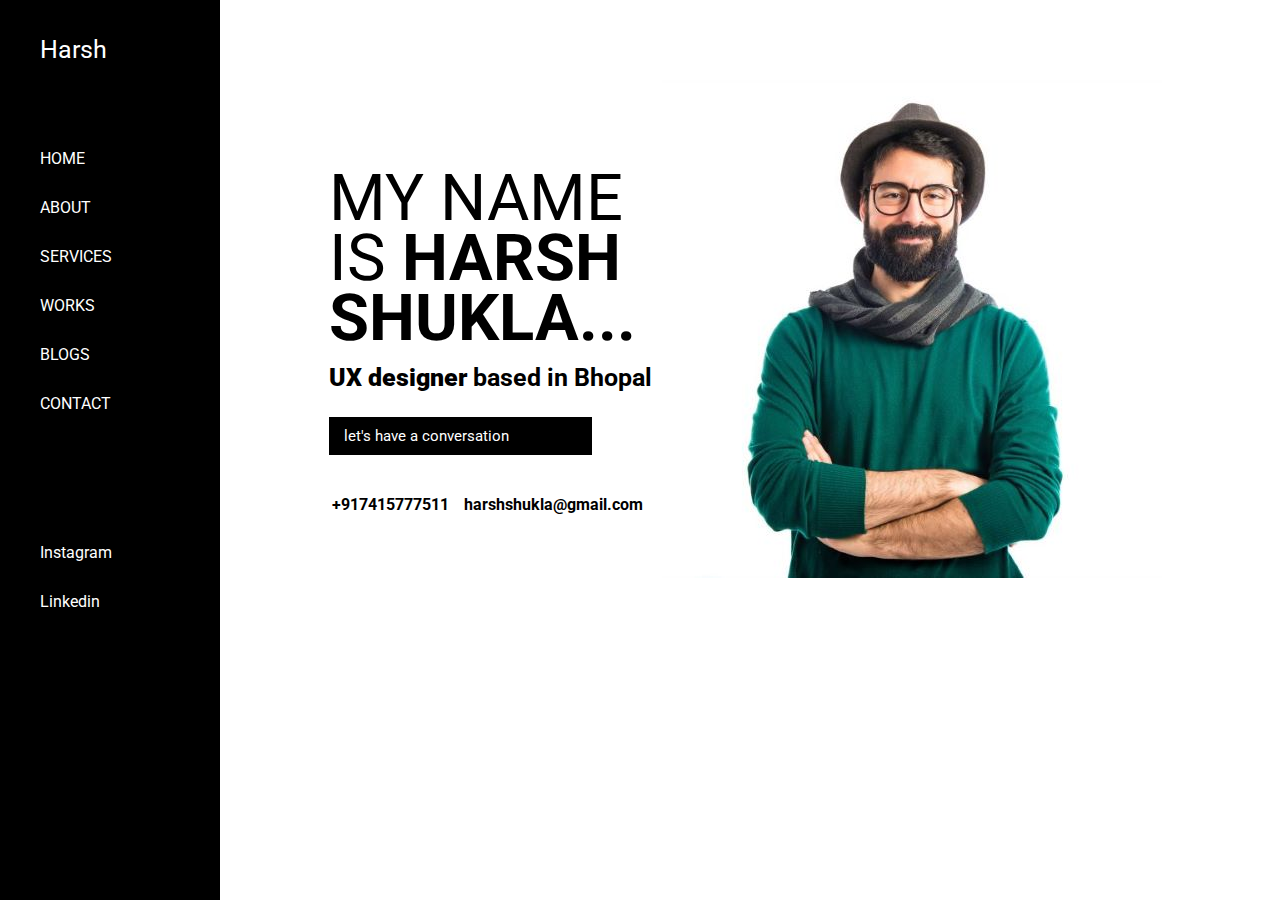
<file: index.html>
<!DOCTYPE html>
<html lang="en">

<head>
    <meta charset="UTF-8">
    <meta name="viewport" content="width=device-width, initial-scale=1.0">
    <link rel="stylesheet" href="/assests/style.css">
    <link rel="preconnect" href="https://fonts.googleapis.com">
    <link rel="preconnect" href="https://fonts.gstatic.com" crossorigin>
    <link href="https://fonts.googleapis.com/css2?family=Roboto&display=swap" rel="stylesheet">

    <title>Personal Portfolio</title>
</head>

<body>
    <div class="main-container">
        <div class="wrapper">
            <div class="left">
                <div class="logo">Harsh</div>
                <div class="nav">
                    <ul>
                        <li>HOME</li>
                        <li>ABOUT</li>
                        <li>SERVICES</li>
                        <li>WORKS</li>
                        <li>BLOGS</li>
                        <li>CONTACT</li>
                    </ul>
                    <ul class="socials">
                        <li>
                            Instagram
                        </li>
                        <li>
                            Linkedin
                        </li>
                    </ul>
                </div>
            </div>
            <div class="right">
                <div class="content-wrapper">
                    <div class="content">
                        <p>MY NAME<br>IS <strong>HARSH</strong><br><strong>SHUKLA...</strong></p>
                        <h3><strong>UX designer </strong>based in <stroge>Bhopal</stroge></h3>
                        <div class="box">let's have a conversation</div>
                        <div class="contact-info">
                            <div class="num">
                                <strong>+917415777511</strong>
                            </div>
                            <div class="mail"><strong>harshshukla@gmail.com</strong></div>
                        </div>
                    </div>
                    <div class="content-image">
                        <img src="assests/mann2.jpg" alt="">
                    </div>
                </div>
            </div>
        </div>
    </div>
</body>

</html>
</file>
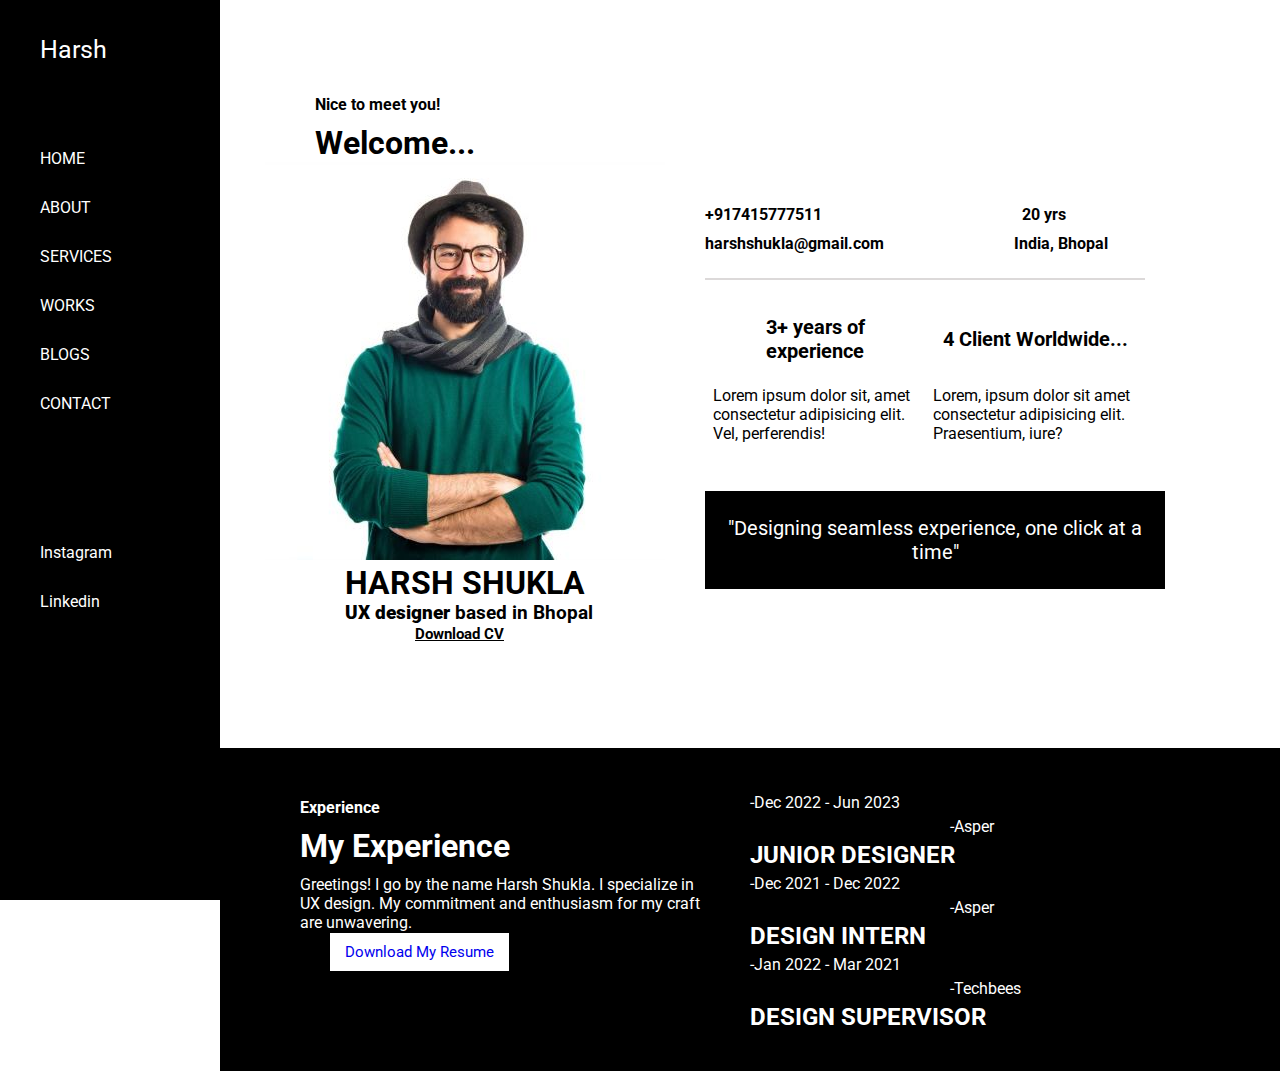
<file: about.html>
<!DOCTYPE html>
<html lang="en">

<head>
    <meta charset="UTF-8">
    <meta name="viewport" content="width=device-width, initial-scale=1.0">
    <link rel="stylesheet" href="/assests/style.css">
    <link rel="preconnect" href="https://fonts.googleapis.com">
    <link rel="preconnect" href="https://fonts.gstatic.com" crossorigin>
    <link href="https://fonts.googleapis.com/css2?family=Roboto&display=swap" rel="stylesheet">

    <title>Personal Portfolio</title>
</head>

<body>
    <div class="main-container">
        <div class="wrapper">
            <div class="left">
                <div class="logo">Harsh</div>
                <div class="nav">
                    <ul>
                        <li>HOME</li>
                        <li>ABOUT</li>
                        <li>SERVICES</li>
                        <li>WORKS</li>
                        <li>BLOGS</li>
                        <li>CONTACT</li>
                    </ul>
                    <ul class="socials">
                        <li>
                            Instagram
                        </li>
                        <li>
                            Linkedin
                        </li>
                    </ul>
                </div>
            </div>

            <div class="right">
                <div class="about">
                    <div class="about-wrapper">
                        <div class="profile">
                            <h4>Nice to meet you!</h4>
                            <h1>Welcome...</h1>
                            <div class="profile-img">
                                <img src="./assests/profilemann.jpg" alt="">
                            </div>
                            <h1 class="name">HARSH SHUKLA</h1>
                            <h3><strong>UX designer </strong>based in <stroge>Bhopal</stroge>
                            </h3>
                            <h4 class="cv"><a href="#">Download CV</a></h4>
                        </div>
                        <div class="details">
                            <div class="personal-info">
                                <div class="num"><strong>+917415777511</strong></div>
                                <div class="yrs"><strong>20 yrs</strong></div>
                            </div>
                            <div class="personal-info">
                                <div class="num"><strong>harshshukla@gmail.com</strong></div>
                                <div class="loc"><strong>India, Bhopal</strong></div>
                            </div>
                            <div class="line"></div>
                            <div class="num-of-exp">
                            <div class="yrs-of-exp">
                                <strong>3+ years of experience</strong>
                            </div>
                            <div class="no-of-clients">
                                <strong>4 Client Worldwide...</strong>
                            </div>
                            </div>

                            <div class="exp-info">
                                <div class="work-ex">Lorem ipsum dolor sit, amet consectetur adipisicing elit. Vel, perferendis!</div>
                                <div class="num-client">
                                    Lorem, ipsum dolor sit amet consectetur adipisicing elit. Praesentium, iure?
                                </div>
                            </div>

                            <div class="qoute">
                                "Designing seamless experience, one click at a time"
                            </div>
                        </div>

                        </div>

                        <div class="footer">
                            <div class="profile-exp">
                                <h4>Experience</h4>
                                <h1>My Experience</h1>
                                <p>Greetings! I go by the name Harsh Shukla. I specialize in UX design. My commitment
                                    and enthusiasm for my craft are unwavering.</p>
                                <div class="my-resume"><a href="#">Download My Resume</a></div>
                            </div>
                            <div class="details">
                                <div class="personal-info">
                                    <div class="num">-Dec 2022 - Jun 2023</div>
                                    <div class="yrs">-Asper</div>
                                </div>
                                <h2>JUNIOR DESIGNER</h2>
                                <div class="line"></div>
                                <div class="personal-info">
                                    <div class="num">-Dec 2021 - Dec 2022</div>
                                    <div class="yrs">-Asper</div>
                                </div>
                                <h2>DESIGN INTERN</h2>
                                <div class="line"></div>
                                <div class="personal-info">
                                    <div class="num">-Jan 2022 - Mar 2021</div>
                                    <div class="yrs">-Techbees</div>
                                </div>
                                <h2>DESIGN SUPERVISOR</h2>
                                <div class="line"></div>
                            </div>
                    </div>

                </div>



                </div>
            </div>

        </div>
    </div>
    </div>
</body>

</html>
</file>
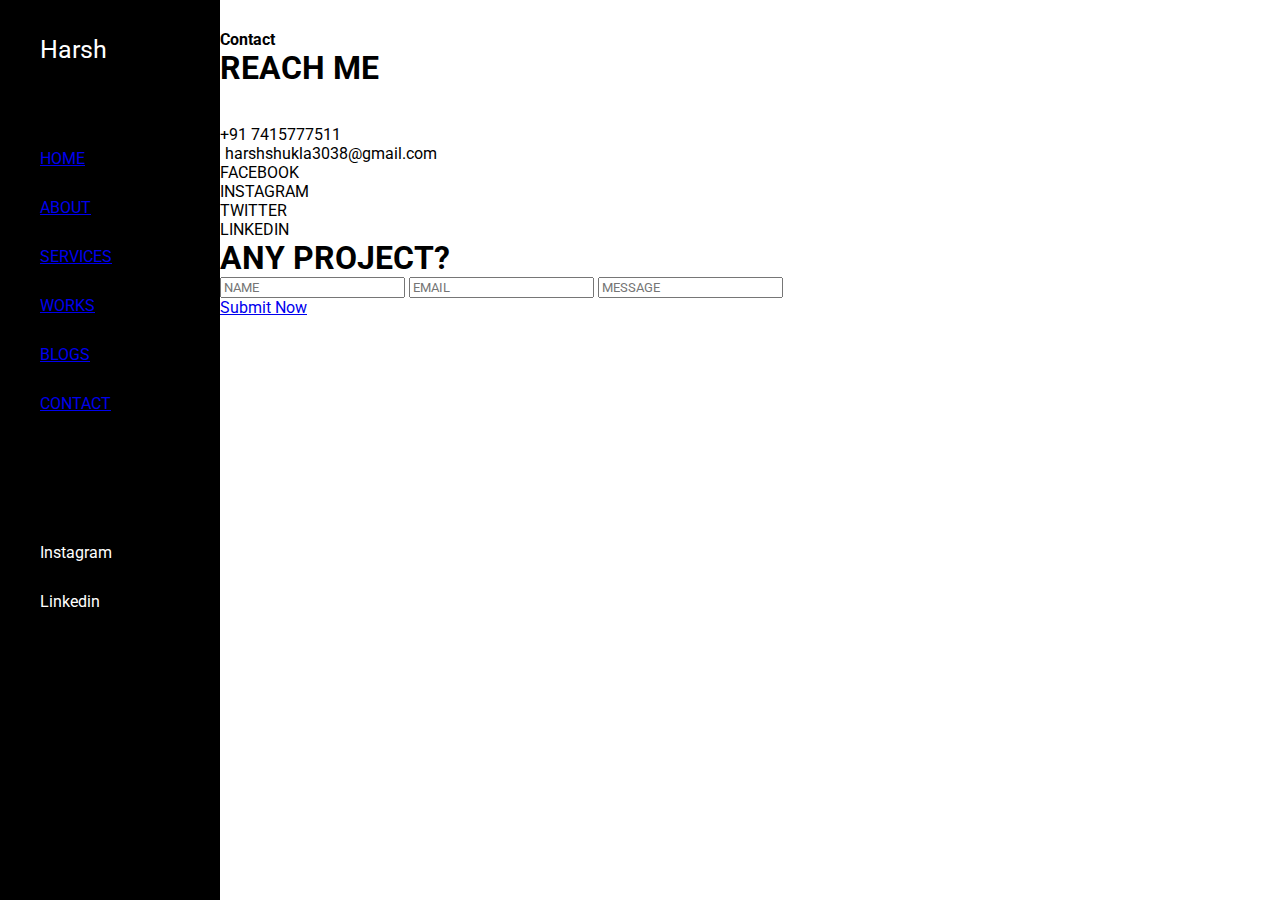
<file: contact.html>
<!DOCTYPE html>
<html lang="en">

<head>
    <meta charset="UTF-8">
    <meta name="viewport" content="width=device-width, initial-scale=1.0">
    <link rel="stylesheet" href="./assests/style.css">
    <link rel="preconnect" href="https://fonts.googleapis.com">
    <link rel="preconnect" href="https://fonts.gstatic.com" crossorigin>
    <link href="https://fonts.googleapis.com/css2?family=Roboto&display=swap" rel="stylesheet">

    <title>Personal Portfolio</title>
</head>

<body>
    <div class="main-container">
        <div class="wrapper">
            <div class="left">
                <div class="logo">Harsh</div>
                <div class="nav">
                    <ul>
                        <li><a class="hed" href="index.html">HOME</a></li>
                        <li><a class="hed" href="about.html">ABOUT</a></li>
                        <li><a class="hed" href="index.html">SERVICES</a></li>
                        <li><a class="hed" href="work.html">WORKS</a></li>
                        <li><a class="hed" href="blogs.html">BLOGS</a></li>
                        <li><a class="hed" href="contact.html">CONTACT</a></li>
                    </ul>
                    <ul class="socials">
                        <li>
                            Instagram
                        </li>
                        <li>
                            Linkedin
                        </li>
                    </ul>
                </div>
            </div>
            <div class="right">
                <div class="contact-container">
                    <div class="content">
                        <div class="contact">
                            <h4>Contact</h4>
                            <h1>REACH ME</h1>
                            <br>
                            <br>
                            <div class="no">+91 7415777511</div>
                            <div class="mail">harshshukla3038@gmail.com</div>
                            <div class="social-handle">
                                <div class="platform">FACEBOOK</div>
                                <div class="platform">INSTAGRAM</div>
                                <div class="platform">TWITTER</div>
                                <div class="platform">LINKEDIN</div>
                            </div>
                        </div>

                        <div class="form">
                            <h1>ANY PROJECT?</h1>
                            <div class="inputs">
                                <input type="text" name="name" id="name" placeholder="NAME">
                                <input type="text" name="email" id="email" placeholder="EMAIL">
                                <input type="text" name="text" id="text" placeholder="MESSAGE">
                            </div>
                            <div class="submit">
                                <a href="#">Submit Now</a>
                            </div>
                        </div>
                    </div>
                </div>
            </div>
        </div>
    </div>
</body>

</html>
</file>
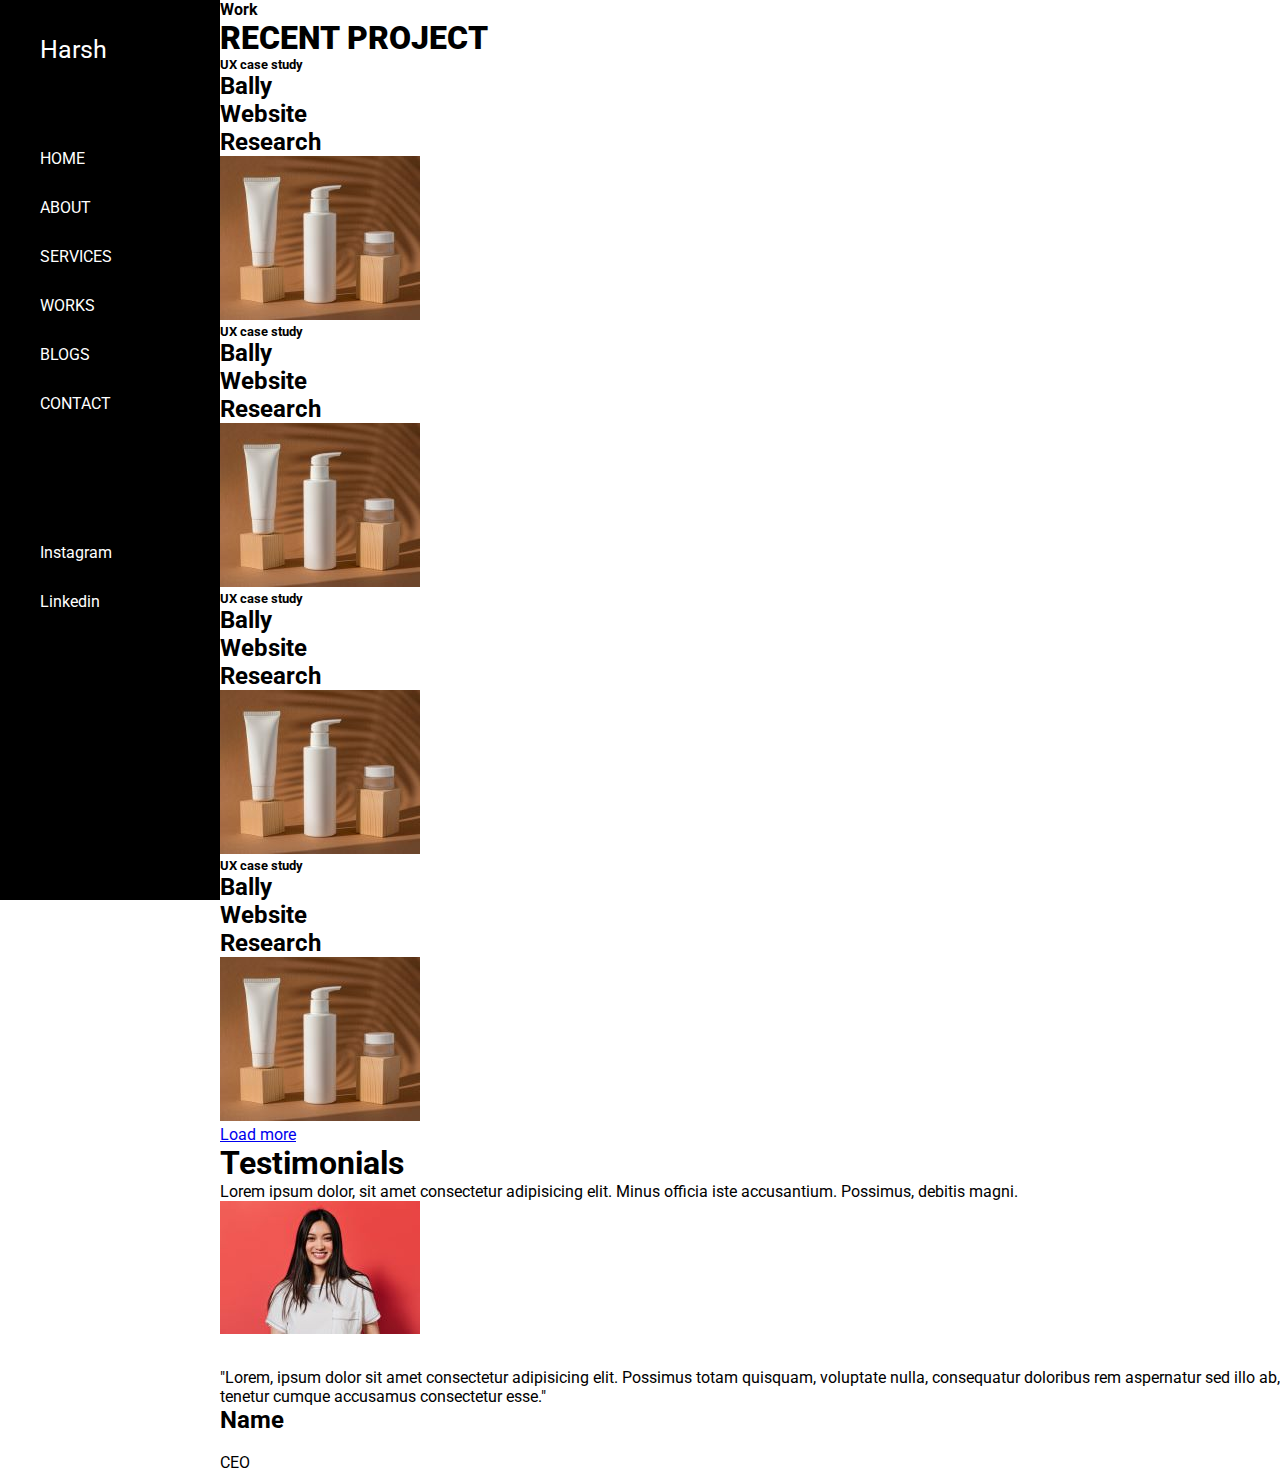
<file: work.html>
<!DOCTYPE html>
<html lang="en">

<head>
    <meta charset="UTF-8">
    <meta name="viewport" content="width=device-width, initial-scale=1.0">
    <link rel="stylesheet" href="/assests/style.css">
    <link rel="preconnect" href="https://fonts.googleapis.com">
    <link rel="preconnect" href="https://fonts.gstatic.com" crossorigin>
    <link href="https://fonts.googleapis.com/css2?family=Roboto&display=swap" rel="stylesheet">

    <title>Personal Portfolio</title>
</head>

<body>
    <div class="main-container">
        <div class="wrapper">
            <div class="left">
                <div class="logo">Harsh</div>
                <div class="nav">
                    <ul>
                        <li>HOME</li>
                        <li>ABOUT</li>
                        <li>SERVICES</li>
                        <li>WORKS</li>
                        <li>BLOGS</li>
                        <li>CONTACT</li>
                    </ul>
                    <ul class="socials">
                        <li>
                            Instagram
                        </li>
                        <li>
                            Linkedin
                        </li>
                    </ul>
                </div>
            </div>
            <div class="right">
                <div class="work">
                <div class="work-wrapper">
                    <h4>Work</h4>
                    <div class="heading">
                        <h1><strong>RECENT PROJECT</strong></h1>
                    </div>
                    <div class="products">
                    <div class="product-container">
                        <div class="text">
                            <h5>UX case study</h5>
                            <h2>Bally<br>Website<br>Research</h2>
                        </div>
                        <div class="img"><img src="./assests/workkk.jpg" alt=""></div>
                    </div>

                    <div class="product-container">
                        <div class="text">
                            <h5>UX case study</h5>
                            <h2>Bally<br>Website<br>Research</h2>
                        </div>
                        <div class="img"><img src="./assests/workkk.jpg" alt=""></div>
                    </div>

                    <div class="product-container">
                        <div class="text">
                            <h5>UX case study</h5>
                            <h2>Bally<br>Website<br>Research</h2>
                        </div>
                        <div class="img"><img src="./assests/workkk.jpg" alt=""></div>
                    </div>

                    <div class="product-container">
                        <div class="text">
                            <h5>UX case study</h5>
                            <h2>Bally<br>Website<br>Research</h2>
                        </div>
                        <div class="img"><img src="./assests/workkk.jpg" alt=""></div>
                    </div>
                    </div>

                    <div class="container">
                        <a href="#" class="load">Load more</a>
                    </div>
            </div>

            <div class="testimonial">
                <h1>Testimonials</h1>
                <p>Lorem ipsum dolor, sit amet consectetur adipisicing elit. Minus officia iste accusantium. Possimus, debitis magni.</p>
                <div class="people-review">
                    <div class="review-1">
                        <div class="image"><img src="./assests/reviewerr.jpg" alt=""></div>
                        <div class="content">"Lorem, ipsum dolor sit amet consectetur adipisicing elit. Possimus totam quisquam, voluptate nulla, consequatur doloribus rem aspernatur sed illo ab, tenetur cumque accusamus consectetur esse."
                        <h2>Name</h2><br>
                        <div class="div">CEO</div>
                        </div>
                    </div>
                </div>

                <div class="scroll">
                    <div class="line">
                    </div>
                    <div class="line">
                    </div>
                    <div class="line">
                    </div>
                    <div class="line">
                    </div>
                </div>
            </div>

        </div>
        </div>
    </div>
</body>

</html>
</file>
<file: assests/style.css>
* { margin: 0; font-family: 'Roboto', sans-serif;}

html, body {
    height: 100%;
}



.main-container {
    height: 100%;
}

.wrapper {
    display: flex;
    height: 100%;

}

.left {
    flex: 1.25;
    background-color: black;
    color: white;
    height: 100%;
    width: 220px;
    position: fixed;
    z-index: 1;
}

.logo {
    font-size: 25px;
    padding: 35px 20px;
    margin-left: 20px;
}

.left .nav {
    padding: 35px 20px;
    margin-left: -20px;
}

.nav ul li{
    list-style: none;
    padding: 15px 0px;
}

.nav > .socials {
    padding-top:100px;
    padding-bottom: 20px;
}

.nav > .socials li{
    list-style: none;
    padding: 15px 0px;
}


.right {
    flex: 6;
    margin-left: 220px;
}

.right > .content-wrapper {
    display: flex;
    align-items: center;
    margin: 40px auto;
    padding: 40px;
    justify-content: center;
}

.content {
    justify-content: center;
    margin-top: 30px;
}
.content > p {
    font-size:65px;
    line-height: 60px;
}


.content > h3 {
    margin-bottom: 25px;
    margin-top:15px;
    font-size: 25px;
}
.content > .box {
    background-color: black;
    color: white;
    padding: 10px 15px;
    margin-right: 60px;
    font-size: 15px;
}

.content > .contact-info {
    display: flex;
    justify-content: center;
    align-items: center;
    margin-top:30px;
    padding: 10px 0px;
}

.num {
    margin-right: 10px;
}

.mail {
    margin: 0px 5px;
}


.content-image {
    padding: 0px 10px;

}

.right > .about > .about-wrapper {
    display: flex;
    justify-content: space-evenly;
    align-items: center;
    margin: 60px auto;
    padding: 35px;
}

.about > .about-wrapper > .profile {
    flex: 1;
    padding-left: 10px;
}

.profile > h4{
    margin-bottom: 10px;
    margin-left: 50px;
}

.profile > h1 {
    margin-left: 50px;
}

.profile > p {
    margin:30px 50px;
}

.profile > .name {
    margin-left: 80px;
}

.profile > h3 {
    margin-left: 80px;
}

.profile > .cv > a{
    font-size: 15px;
    margin-left: 100px;
    color: black;
}

.about > .about-wrapper > .details > .personal-info {
    display: flex;
    justify-content: flex-start;
}

.personal-info > .num {
    margin: 5px 0px;
}
.personal-info > .yrs {
    margin: 5px 0px;
    margin-left: 200px;
}
.personal-info > .loc {
    margin: 5px 0px;
    margin-left: 130px;
}

.about > .about-wrapper > .details {
    flex: 1;
    margin-right: 100px;
    margin-top: 80px;
}

.about > .about-wrapper > .details > .line {
    background-color:rgb(220, 217, 217);
    width: auto;
    height: 2px;
    margin: 20px 0px;
}

.num-of-exp {
    display: flex;
    align-items: center;
}

.yrs-of-exp {
    flex: 1;
    text-align: center;
    font-size: 20px;
    margin: 15px 10px;
}

.no-of-clients {
    flex: 1;
    text-align: center;
    font-size: 20px;
    margin: 15px 10px;
}

.about > .about-wrapper > .details > .exp-info {
    display: flex;
}

.work-ex {
    flex:1;
    padding: 8px;
}

.num-client {
    flex:1;
    padding: 8px;
}

.about >.about-wrapper > .details > .qoute {
    margin: 40px 0px;
    text-align:center;
    width: 100%;
    background-color: black;
    font-size: 20px;
    padding:  25px 10px;
    color: white;
}

.footer {
    display: flex;
    justify-content: space-between;
    margin: 60px auto;
    padding: 40px 30px;
    background-color: black;
    color: white;
}

.footer > .profile-exp {
    flex: 1;
    justify-content: center;
    align-items:center;
}

.footer > .profile-exp > h4 {
    margin: 10px 0px;
    margin-left: 50px;
}

.footer > .profile-exp > h1 {
    margin: 20x 0px;
    margin-left: 50px;
}

.footer > .profile-exp > p {
    margin: 10px 50px;

}



.footer > .details {
    flex: 1;
}



.footer > .profile-exp .my-resume > a {
    background-color: white;
    text-decoration: none;
    font-size: 15px;
    margin-top: 80px;
    padding: 10px 15px;
    margin-left: 80px;
}




.blog-wrapper {
    margin: 40px auto;
    padding: 35px;
    align-items: center;
}

.blog-wrapper > h4 {
    margin: 5px auto;
    text-align: center;
}

.blog-wrapper > .heading {
    margin: 0px auto;
    text-align: center;
}

.blog-wrapper > .blogs-wrapper {
    display: flex;
}

.blogs-wrapper > .items > .line {
    background-color: black;
    height: 2px;
}
</file>
